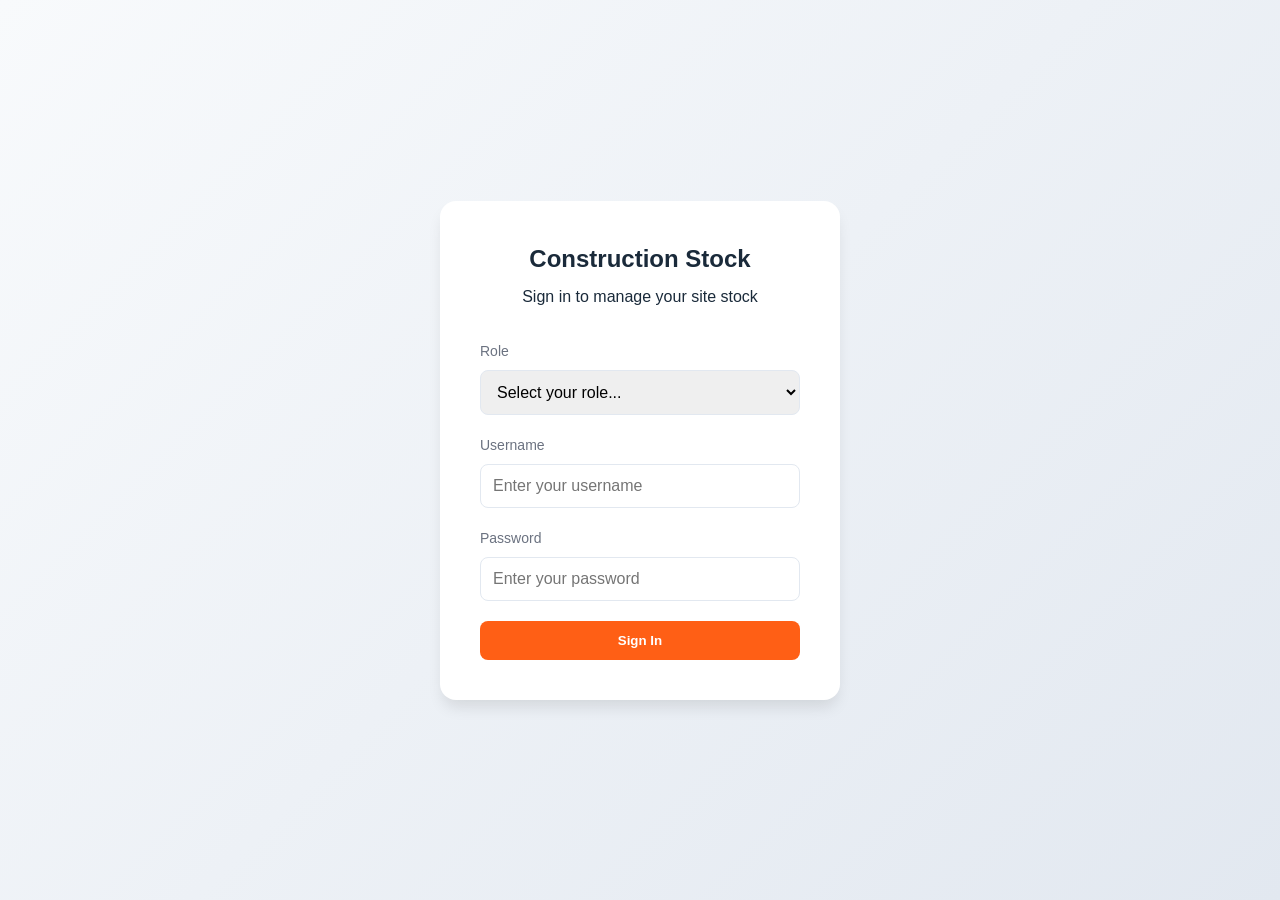
<file: ConstructionStock.Web/index.html>
<!DOCTYPE html>
<html lang="en">
<head>
    <meta charset="UTF-8">
    <meta name="viewport" content="width=device-width, initial-scale=1.0">
    <title>Login - Construction Stock Management</title>
    <link rel="stylesheet" href="css/style.css">
    <script src="js/guard.js"></script>
</head>
<body class="auth-container">
    <div class="auth-card">
        <div class="auth-header">
            <h1>Construction Stock</h1>
            <p>Sign in to manage your site stock</p>
        </div>
        
        <form id="loginForm">
            <div class="form-group">
                <label for="role">Role</label>
                <select id="role" required>
                    <option value="">Select your role...</option>
                    <option value="Admin">Admin</option>
                    <option value="StockManager">Stock Manager</option>
                    <option value="Storekeeper">Storekeeper</option>
                </select>
            </div>
            <div class="form-group">
                <label for="username">Username</label>
                <input type="text" id="username" required placeholder="Enter your username">
            </div>
            <div class="form-group">
                <label for="password">Password</label>
                <input type="password" id="password" required placeholder="Enter your password">
            </div>
            
            <div id="errorMessage" style="color: var(--danger-color); font-size: 0.875rem; margin-bottom: 1rem; display: none;"></div>
            
            <button type="submit" class="btn btn-primary" style="width: 100%;">
                Sign In
            </button>
        </form>
    </div>

    <script src="js/api.js"></script>
    <script src="js/auth.js"></script>
    <script>
        document.getElementById('loginForm').addEventListener('submit', async (e) => {
            e.preventDefault();
            const role = document.getElementById('role').value;
            const username = document.getElementById('username').value;
            const password = document.getElementById('password').value;
            const errorDiv = document.getElementById('errorMessage');
            
            errorDiv.style.display = 'none';
            
            const result = await login(username, password, role);
            
            if (result.success) {
                if (result.role === 'StockManager' || result.role === 'Admin') {
                    window.location.href = 'dashboard.html';
                } else {
                    window.location.href = 'storekeeper.html';
                }
            } else {
                errorDiv.textContent = result.message || 'Login failed';
                errorDiv.style.display = 'block';
            }
        });
    </script>
</body>
</html>
</file>
<file: ConstructionStock.Web/css/style.css>
:root {
    --primary-color: #FF5F15;    /* Safety Orange */
    --primary-hover: #E6500C;    /* Darker Orange */
    --secondary-color: #1A2A3A;  /* Navy Blue */
    --success-color: #10b981;
    --warning-color: #f59e0b;
    --danger-color: #ef4444;
    --background-color: #F4F5F7; /* Light Grey */
    --card-background: #ffffff;  /* White */
    --text-primary: #1A2A3A;     /* Navy Blue Text */
    --text-secondary: #6B7280;   /* Medium Grey Text */
    --border-color: #E2E8F0;     /* Border Grey */
    --nav-height: 64px;
}

* {
    margin: 0;
    padding: 0;
    box-sizing: border-box;
}

body {
    font-family: 'Inter', -apple-system, BlinkMacSystemFont, "Segoe UI", Roboto, sans-serif;
    background-color: var(--background-color);
    color: var(--text-primary);
    line-height: 1.5;
}

/* Layout */
.container {
    max-width: 1200px;
    margin: 0 auto;
    padding: 2rem;
}

/* Navigation */
nav {
    background-color: var(--secondary-color);
    height: var(--nav-height);
    border-bottom: 2px solid var(--primary-color);
    display: flex;
    align-items: center;
    justify-content: space-between;
    padding: 0 2rem;
    position: sticky;
    top: 0;
    z-index: 100;
}

.nav-brand {
    font-size: 1.25rem;
    font-weight: 700;
    color: #ffffff;
    letter-spacing: 0.5px;
}

.nav-links {
    display: flex;
    gap: 1.5rem;
    list-style: none;
}

.nav-links a {
    text-decoration: none;
    color: #CBD5E1; 
    font-weight: 500;
    transition: color 0.2s, font-weight 0.2s;
}

.nav-links a:hover, .nav-links a.active {
    color: var(--primary-color);
}

/* Auth / Login Page */
.auth-container {
    min-height: 100vh;
    display: flex;
    align-items: center;
    justify-content: center;
    background: linear-gradient(135deg, #f8fafc 0%, #e2e8f0 100%);
}

.auth-card {
    background: var(--card-background);
    padding: 2.5rem;
    border-radius: 1rem;
    box-shadow: 0 10px 15px -3px rgba(0, 0, 0, 0.1);
    width: 100%;
    max-width: 400px;
}

.auth-header {
    text-align: center;
    margin-bottom: 2rem;
}

.auth-header h1 {
    font-size: 1.5rem;
    font-weight: 700;
    margin-bottom: 0.5rem;
}

/* Forms */
.form-group {
    margin-bottom: 1.25rem;
}

label {
    display: block;
    font-size: 0.875rem;
    font-weight: 500;
    margin-bottom: 0.5rem;
    color: var(--text-secondary);
}

input, select, textarea {
    width: 100%;
    padding: 0.75rem;
    border: 1px solid var(--border-color);
    border-radius: 0.5rem;
    font-size: 1rem;
    transition: border-color 0.2s, box-shadow 0.2s;
}

input:focus, select:focus, textarea:focus {
    outline: none;
    border-color: var(--primary-color);
    box-shadow: 0 0 0 3px rgba(37, 99, 235, 0.1);
}

/* Buttons */
.btn {
    display: inline-flex;
    align-items: center;
    justify-content: center;
    padding: 0.75rem 1.5rem;
    border-radius: 0.5rem;
    font-weight: 600;
    cursor: pointer;
    transition: all 0.2s;
    border: none;
    gap: 0.5rem;
}

.btn-primary {
    background-color: var(--primary-color);
    color: white;
}

.btn-primary:hover {
    background-color: var(--primary-hover);
}

.btn-secondary {
    background-color: var(--secondary-color);
    color: white;
}

.btn-danger {
    background-color: var(--danger-color);
    color: white;
}

/* Tables */
.table-container {
    background: var(--card-background);
    border-radius: 0.75rem;
    border: 1px solid var(--border-color);
    overflow: hidden;
    margin-top: 1.5rem;
}

table {
    width: 100%;
    border-collapse: collapse;
}

th {
    background-color: #f8fafc;
    padding: 1rem;
    text-align: left;
    font-size: 0.875rem;
    font-weight: 600;
    color: var(--text-secondary);
    border-bottom: 1px solid var(--border-color);
}

td {
    padding: 1rem;
    font-size: 0.875rem;
    border-bottom: 1px solid var(--border-color);
}

tr:last-child td {
    border-bottom: none;
}

/* Status Pills */
.badge {
    display: inline-flex;
    padding: 0.25rem 0.75rem;
    border-radius: 9999px;
    font-size: 0.75rem;
    font-weight: 600;
    text-transform: uppercase;
}

.badge-success { background-color: #dcfce7; color: #166534; }
.badge-warning { background-color: #fef9c3; color: #854d0e; }
.badge-danger { background-color: #fee2e2; color: #991b1b; }
.badge-info { background-color: #dbeafe; color: #1e40af; }

/* Dashboard Cards */
.stats-grid {
    display: grid;
    grid-template-columns: repeat(auto-fit, minmax(240px, 1fr));
    gap: 1.5rem;
    margin-bottom: 2rem;
}

.stat-card {
    background: var(--card-background);
    padding: 1.5rem;
    border-radius: 0.75rem;
    border: 1px solid var(--border-color);
}

.stat-card h3 {
    font-size: 0.875rem;
    color: var(--text-secondary);
    margin-bottom: 0.5rem;
}

.stat-card .value {
    font-size: 1.5rem;
    font-weight: 700;
}

/* Utility */
.text-center { text-align: center; }
.mt-4 { margin-top: 1rem; }
.flex-between { display: flex; justify-content: space-between; align-items: center; }
</file>
